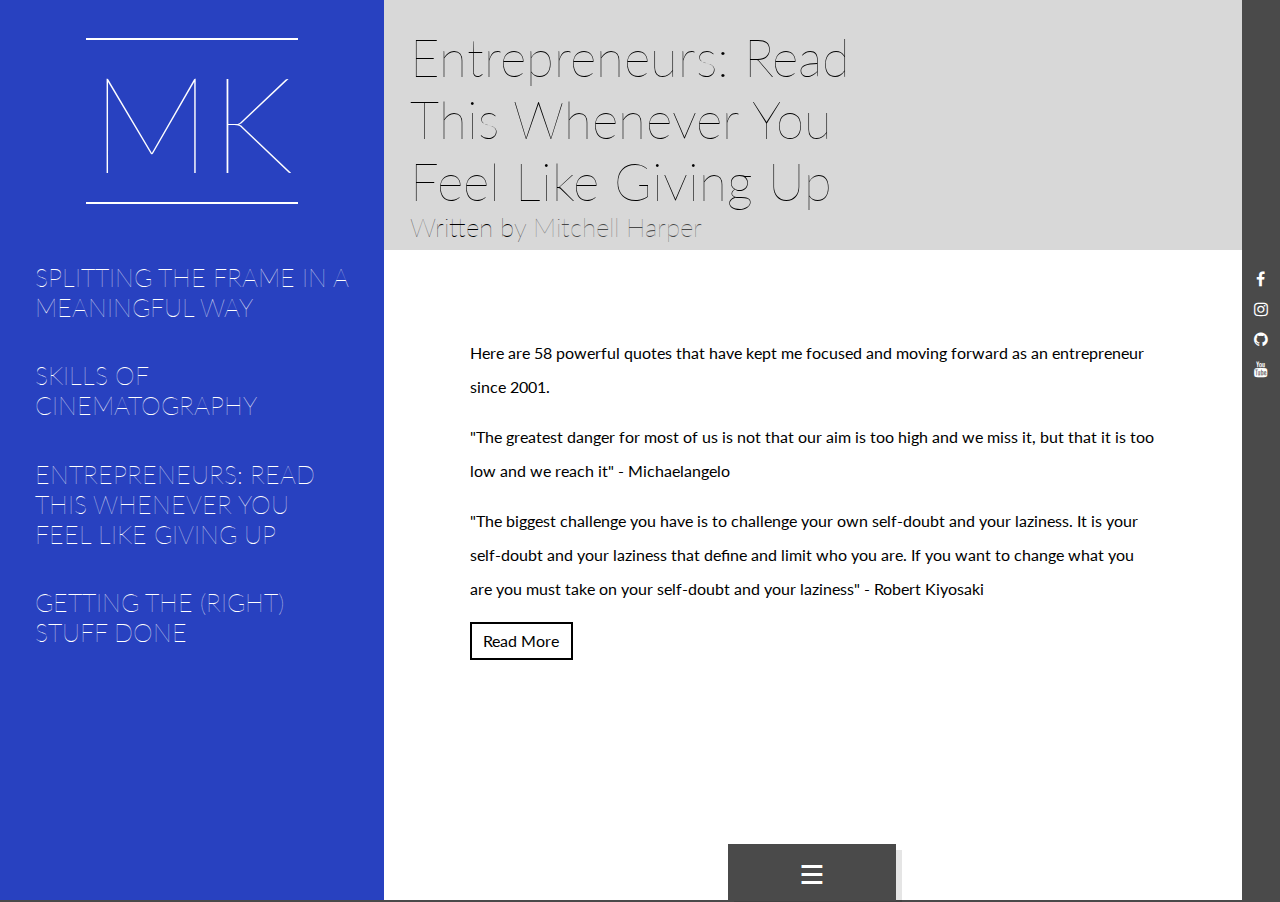
<file: article3.html>
<!DOCTYPE html>
<html lang="en">
<head>
	<title>Article 3</title>
	<meta name="author" content="Montier Kess" />
	<meta name="description" content="a side project to play with some minimal design and BEM coding style" />
	<meta name="viewport" content="width=device-width, initial-scale=1" />
	<link rel="stylesheet" type="text/css" href="css/normalize.css" />
	<link rel="stylesheet" type="text/css" href="css/main.css" />
	<link rel="stylesheet" href="https://maxcdn.bootstrapcdn.com/font-awesome/4.4.0/css/font-awesome.min.css">
	<link href='https://fonts.googleapis.com/css?family=Lato:400,100,300,900' rel='stylesheet' type='text/css'>
</head>
<body>
	<div class="left-panel height">
		<!-- this is fixed -->
		<div class="left-panel-title"><a href="index.html">MK</a></div>
		<div class="left-panel-articles">
			<div class="left-panel-articles-title">
				<div class="new-article">
					<a href="article1.html">Splitting the frame in a meaningful way</a>
				</div>
			</div>
			<div class="left-panel-articles-title">
				<div class="new-article">
				<a href="article2.html">Skills of cinematography</a></div>
			</div>
			<div class="left-panel-articles-title">
				<div class="new-article">
					<a href="article3.html">Entrepreneurs: Read this whenever you feel like giving up</a>
				</div>
			</div>
			<div class="left-panel-articles-title">
				<div class="new-article"><a href="#">Getting the (right) stuff done</a></div>
			</div>
		</div>
	</div>
	<div class="main-content height clearfix">
		<!-- where the majority of the code lives -->
		<section class="section-here">
			<div class="main-content-title">
				Entrepreneurs: Read This Whenever You Feel Like Giving Up
			
			<div class="main-content-author">
				Written by <a href="https://medium.com/@mitchellharper">Mitchell Harper</a></div>
			</div>
		</section>
		<!-- <p class="hero-section hero-section-text">
			In this space, I like to document things I love online. Right now, my latest obsession is web apps and video shorts. Check out my articles in the left pane. Peace, and happy lurking.
		</p>
		<div class="icon-container">
			<div class="icons-here"><i class="fa fa-video-camera"></i> X <i class="fa fa-laptop"></i></div>

		</div> -->
		<div class="article-content">Here are 58 powerful quotes that have kept me focused and moving forward as an entrepreneur since 2001.
		<p>"The greatest danger for most of us is not that our aim is too high and we miss it, but that it is too low and we reach it" - Michaelangelo</p>
		<p>"The biggest challenge you have is to challenge your own self-doubt and your laziness. It is your self-doubt and your laziness that define and limit who you are. If you want to change what you are you must take on your self-doubt and your laziness" - Robert Kiyosaki</p>
		<!-- <p>“Your job as an executive is to edit, not write. It’s OK to write once in a while but if you do it often there’s a fundamental problem with the t
			eam. Every time you do something ask if you’re writing or editing and get in the mode of editing” — Jack Dorsey</p>
		<p>“The more a person seeks security, the more that person gives up control over their life” — Robert Kiyosak
			i</p> -->

<div class="button"><a href="https://medium.com/swlh/entrepreneurs-read-this-whenever-you-feel-like-giving-up-ebf84012c4c9">Read More</a></div>
</div>

	</div>
	<div class="social height">
		<!-- where social icons go -->
		<div class="social-position">
			<a href=""><i class="fa fa-facebook social-media"></i></a><br/>
			<a href=""><i class="fa fa-instagram social-media"></i></a><br/>
			<a href=""><i class="fa fa-github social-media"></i></a><br/>
			<a href=""><i class="fa fa-youtube social-media"></i></a>
		</div>
	</div>
	<!-- <div class="footer-here"></div> -->
	<footer class="footer-here">
		<!--menu goes here-->
		<div class="menu-here">
			<a class="hamburger" href="#">&equiv;</a>
			<nav class="menu clearfix">
				<!-- <div class="#">Title</div> -->
				<ul class="menu-body">
					<li><a href="#">Articles</a></li>
					<li><a href="#">Wishlist</a></li>

				</ul>
			</nav>
		</div>
	</footer>
	<script src="http://ajax.googleapis.com/ajax/libs/jquery/1.11.2/jquery.min.js"></script>
  <script type="text/javascript" src="js/main.js"></script>
</body>
</file>
<file: css/main.css>
html, body {
	font-family: 'Lato', sans-serif;
	height: 100%;
}
.wrapper {
	width: 1440px;
}

*, *:before, *:after {
  box-sizing: border-box;
}

.height {
	height: 100%;
}

.left-panel {
	background: #2841c0;
	width: 30%;
	float: left;
	/*height: 100%;*/
}
.left-panel-title {
	font-size: 135px;
	font-weight: lighter;
	color: white;
	border-top: 2px solid white;
	border-bottom: 2px solid white;
	width: 55%;
	margin: 0 auto;
	text-align: center;
	margin-top: 10%;
}

.left-panel-title a {
	text-decoration: none;
	color: white;
}

.main-content {
	/*background: #d8d8d8;*/
	width: 67%;
	float: left;
	/*height: 250px;*/
}

.social {
	width: 3%;
	float: left;
	background: #4a4a4a;
	padding: 21% 0;
	height: 100%
}

.left-panel-articles {
	margin-top: 10%;
	height: 200px;
}

.left-panel-articles-title {
    padding: 5% 0;
    text-align: left;
}

.new-article {
	padding: 0 9%;
}

.left-panel-articles-title:hover {
	background: #d8d8d8;
    color: black;
    border-right: 6px solid black;
}

.left-panel-articles-title a {
	color: white;
    font-size: 25px;
    font-weight: lighter;
    text-transform: uppercase;
    text-decoration: none;
}

.left-panel-articles-title a:hover {
	background: white;
	color: black;
}

.hero-section {
	margin-top: 4%;
}

.hero-section-text {
	font-size: 2em;
	font-weight: 300;
	padding: 0 7%;
}

.icon-container {
	margin-top: 13%;
	padding: 5% 0;
}

.icons-here {
	text-align: center;
	font-size: 3em;
	font-weight: lighter;
}

.social-position {
	/*padding: 75px 0;*/
	vertical-align: middle;
	/*margin-top: 20vw;*/
	text-align: center;
}

.social-media {
	display: block;
    color: white;
    padding-bottom: 12px;
}

.footer-here {
	padding: 1px 0;
    background: #4a4a4a;
    float: left;
    position: relative;
    width: 100%;
    z-index: 2;
    bottom: 0px;
}

.menu-here {
	position: absolute;
	z-index: 3;
	bottom: 1px;
	right: 30%;
	/*font-size: 3em;*/
	padding: 0 70px;
	background: #4a4a4a;
	box-shadow: 6px 6px 0 rgba(0,0,0,.1);
}

.hamburger {
	text-decoration: none;
	color: white;
	font-size: 3em;
}

.menu {
    display: none;
    width: 30px;
    text-align: center;
    background: #4a4a4a;
}

.menu-body {
    height: 75px;
    list-style-type: none;
    margin-top: 0px;
    padding-left: 0;
    margin-left: -10px;
}

.menu-body li {
	padding-bottom: 7px;
}

.menu-body a {
    font-size: 1.0em;
    text-decoration: none;
    color: white;
    font-weight: lighter;
}

.menu-body a:hover,
.main-content-author a:hover,
.button a:hover
 {
    text-decoration: line-through;
    width: 20%;
}

.main-content-title {
	font-size: 3.2em;
	font-weight: lighter;
	width: 60%;
	padding: 3% 0 0 3%;
}

.main-content-author {
	font-size: 0.5em;
}

.main-content-author a {
	text-decoration: none;
	color: #4a4a4a;
}

.section-here {
	height: 250px;
	background: #d8d8d8;
}

.article-content {
	padding: 10%;
	line-height: 34px;
}

.button {
	border: 2px solid black;
	width: 15%;
	text-align: center;
}

.button a {
	text-decoration: none;
	color: black;
}

@media screen and (max-width: 900px) {
	.left-panel, .main-content, .social {
		width: 100%;
	}

	.left-panel-articles-title {
		padding: 3% 0;
	}

	.social {
		height: 0;
	}
}

@media screen and (max-width: 630px) {
	.main-content-title {
		font-size: 2.2em;
	}
}
</file>
